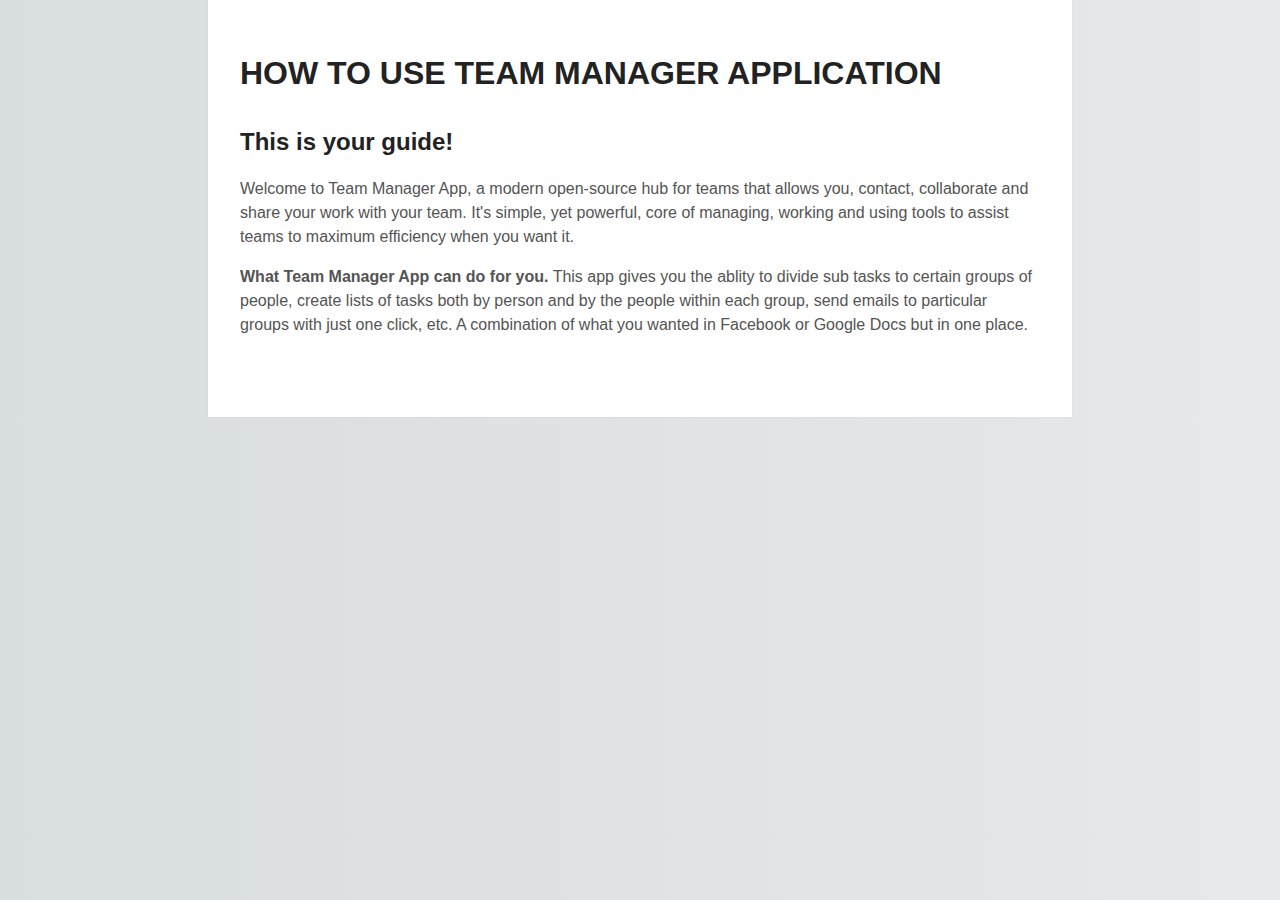
<file: index.html>
<!DOCTYPE html>
<html>
<head>
        <meta charset="utf-8">
        <meta http-equiv="X-UA-Compatible" content="IE=edge">
        <title>HOW TO USE TEAM MANAGER APPLICATION</title>
        <meta name="description" content="A hub for the collaboration of teams.">
        <link rel="stylesheet" href="main.css">
    </head>
<body>
        
        <h1>HOW TO USE TEAM MANAGER APPLICATION</h1>
        <h2>This is your guide!</h2>
        <p>
            Welcome to Team Manager App, a modern open-source hub for teams that allows you, contact, collaborate and share your work with your team. It's simple, 
            yet powerful, core of managing, working and using tools to assist teams to maximum efficiency when you want it.
        </p>
    <p>
        <b>What Team Manager App can do for you.</b>
            This app gives you the ablity to divide sub tasks to certain groups of people, create lists of tasks both by person and by the people within each group, send emails to particular groups with just one click, etc. A combination of what you wanted in Facebook or Google Docs but in one place.           
    </p>
    
    </body>

</html>
</file>
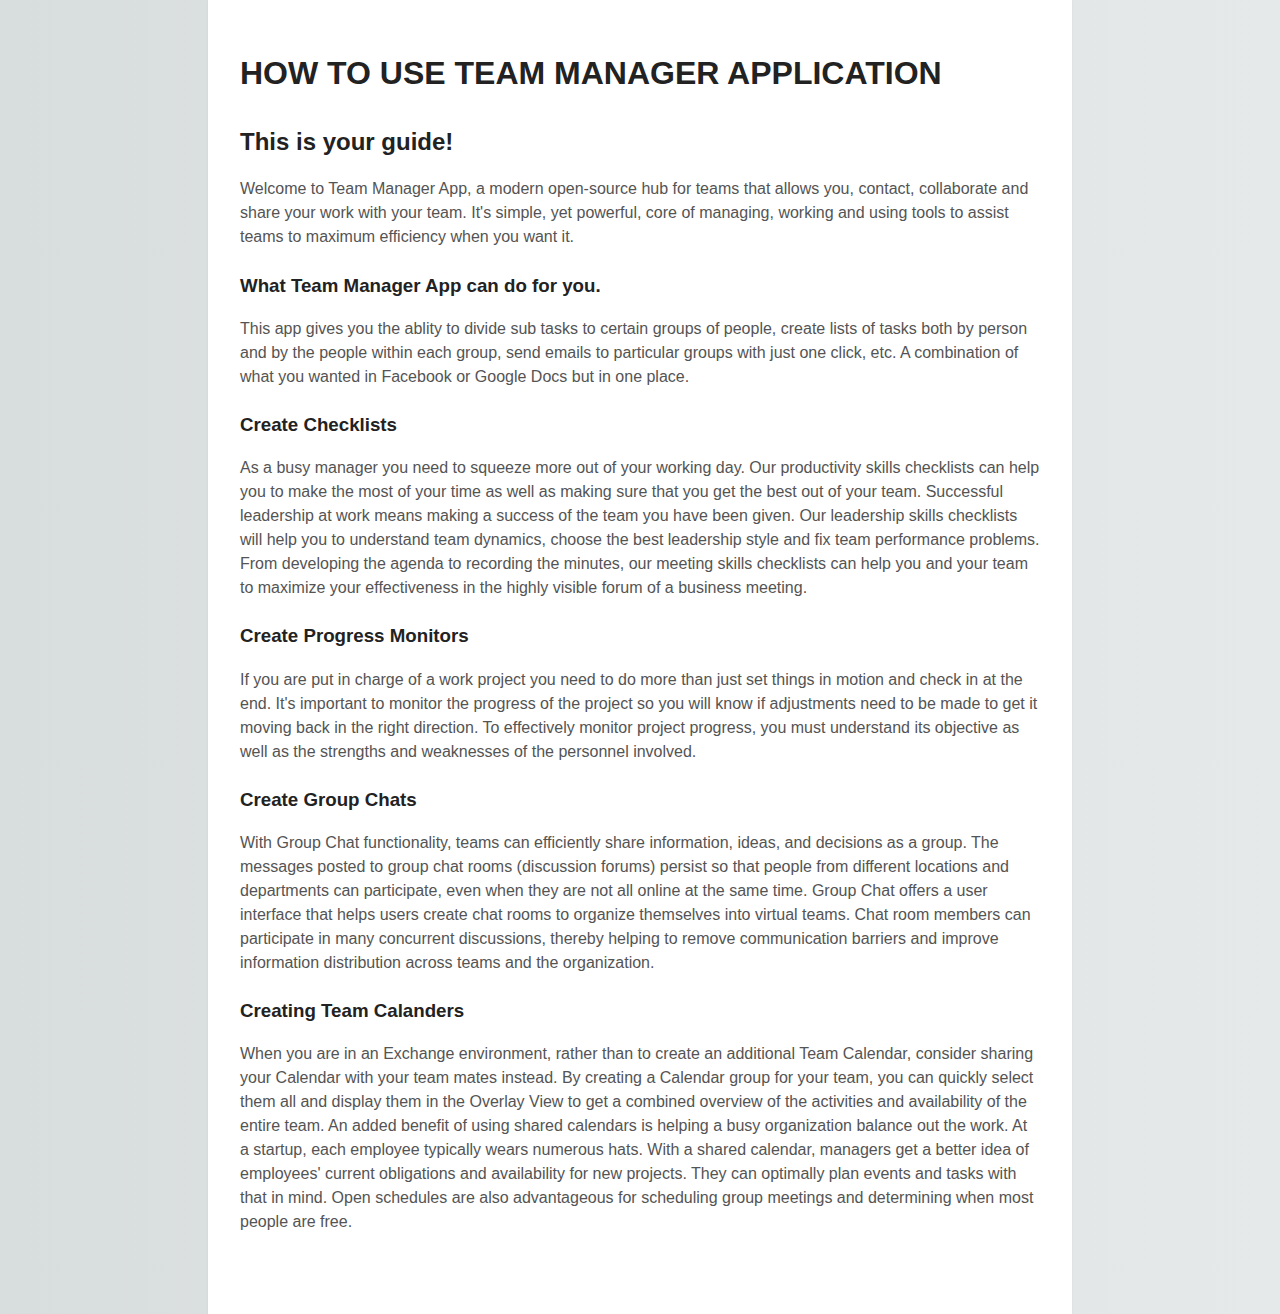
<file: features.html>
<!DOCTYPE html>
<html>
<head>
        <meta charset="utf-8">
        <meta http-equiv="X-UA-Compatible" content="IE=edge">
        <title>HOW TO USE TEAM MANAGER APPLICATION</title>
        <meta name="description" content="A hub for the collaboration of teams.">
        <link rel="stylesheet" href="main.css">
    </head>
<body>
        
        <h1>HOW TO USE TEAM MANAGER APPLICATION</h1>
        <h2>This is your guide!</h2>
        <p>
            Welcome to Team Manager App, a modern open-source hub for teams that allows you, contact, collaborate and share your work with your team. It's simple, 
            yet powerful, core of managing, working and using tools to assist teams to maximum efficiency when you want it.
        </p>
    <p>
        <h3>What Team Manager App can do for you.</h3>
            This app gives you the ablity to divide sub tasks to certain groups of people, create lists of tasks both by person and by the people within each group, send emails to particular groups with just one click, etc. A combination of what you wanted in Facebook or Google Docs but in one place.           
    </p>
    <h3>Create Checklists</h3>
    <p>
    As a busy manager you need to squeeze more out of your working day. Our productivity skills checklists can help you to make the most of your time as well as making sure that you get the best out of your team. Successful leadership at work means making a success of the team you have been given. Our leadership skills checklists will help you to understand team dynamics, choose the best leadership style and fix team performance problems. From developing the agenda to recording the minutes, our meeting skills checklists can help you and your team to maximize your effectiveness in the highly visible forum of a business meeting. 
    </p>
    <h3>Create Progress Monitors</h3>
    <p>
    If you are put in charge of a work project you need to do more than just set things in motion and check in at the end. It's important to monitor the progress of the project so you will know if adjustments need to be made to get it moving back in the right direction. To effectively monitor project progress, you must understand its objective as well as the strengths and weaknesses of the personnel involved.
    </p>
    <h3>Create Group Chats</h3>
    <p> 
    With Group Chat functionality, teams can efficiently share information, ideas, and decisions as a group. The messages posted to group chat rooms (discussion forums) persist so that people from different locations and departments can participate, even when they are not all online at the same time. Group Chat offers a user interface that helps users create chat rooms to organize themselves into virtual teams. Chat room members can participate in many concurrent discussions, thereby helping to remove communication barriers and improve information distribution across teams and the organization.
    </p>
    <h3>Creating Team Calanders</h3>
    <p>
        When you are in an Exchange environment, rather than to create an additional Team Calendar, consider sharing your Calendar with your team mates instead. By creating a Calendar group for your team, you can quickly select them all and display them in the Overlay View to get a combined overview of the activities and availability of the entire team. An added benefit of using shared calendars is helping a busy organization balance out the work. At a startup, each employee typically wears numerous hats. With a shared calendar, managers get a better idea of employees' current obligations and availability for new projects. They can optimally plan events and tasks with that in mind. Open schedules are also advantageous for scheduling group meetings and determining when most people are free.
    </p>
    
    </body>

</html>
</file>
<file: main.css>
html {
    background-color: #e6e9e9;
    background-image: -webkit-linear-gradient(270deg,rgb(230,233,233) 0%,rgb(216,221,221) 100%);
    background-image: linear-gradient(270deg,rgb(230,233,233) 0%,rgb(216,221,221) 100%);
    -webkit-font-smoothing: antialiased;
}

body {
    margin: 0 auto;
    padding: 2em 2em 4em;
    max-width: 800px;
    font-family: "Helvetica Neue", Helvetica, Arial, sans-serif;
    font-size: 16px;
    line-height: 1.5em;
    color: #545454;
    background-color: #ffffff;
    box-shadow: 0 0 2px rgba(0, 0, 0, 0.06);
}

h1, h2, h3, h4, h5, h6 {
    color: #222;
    font-weight: 600;
    line-height: 1.3em;
}

h2, h3, h4, h5, h6 {
    margin-top: 1.3em;
}
</file>
